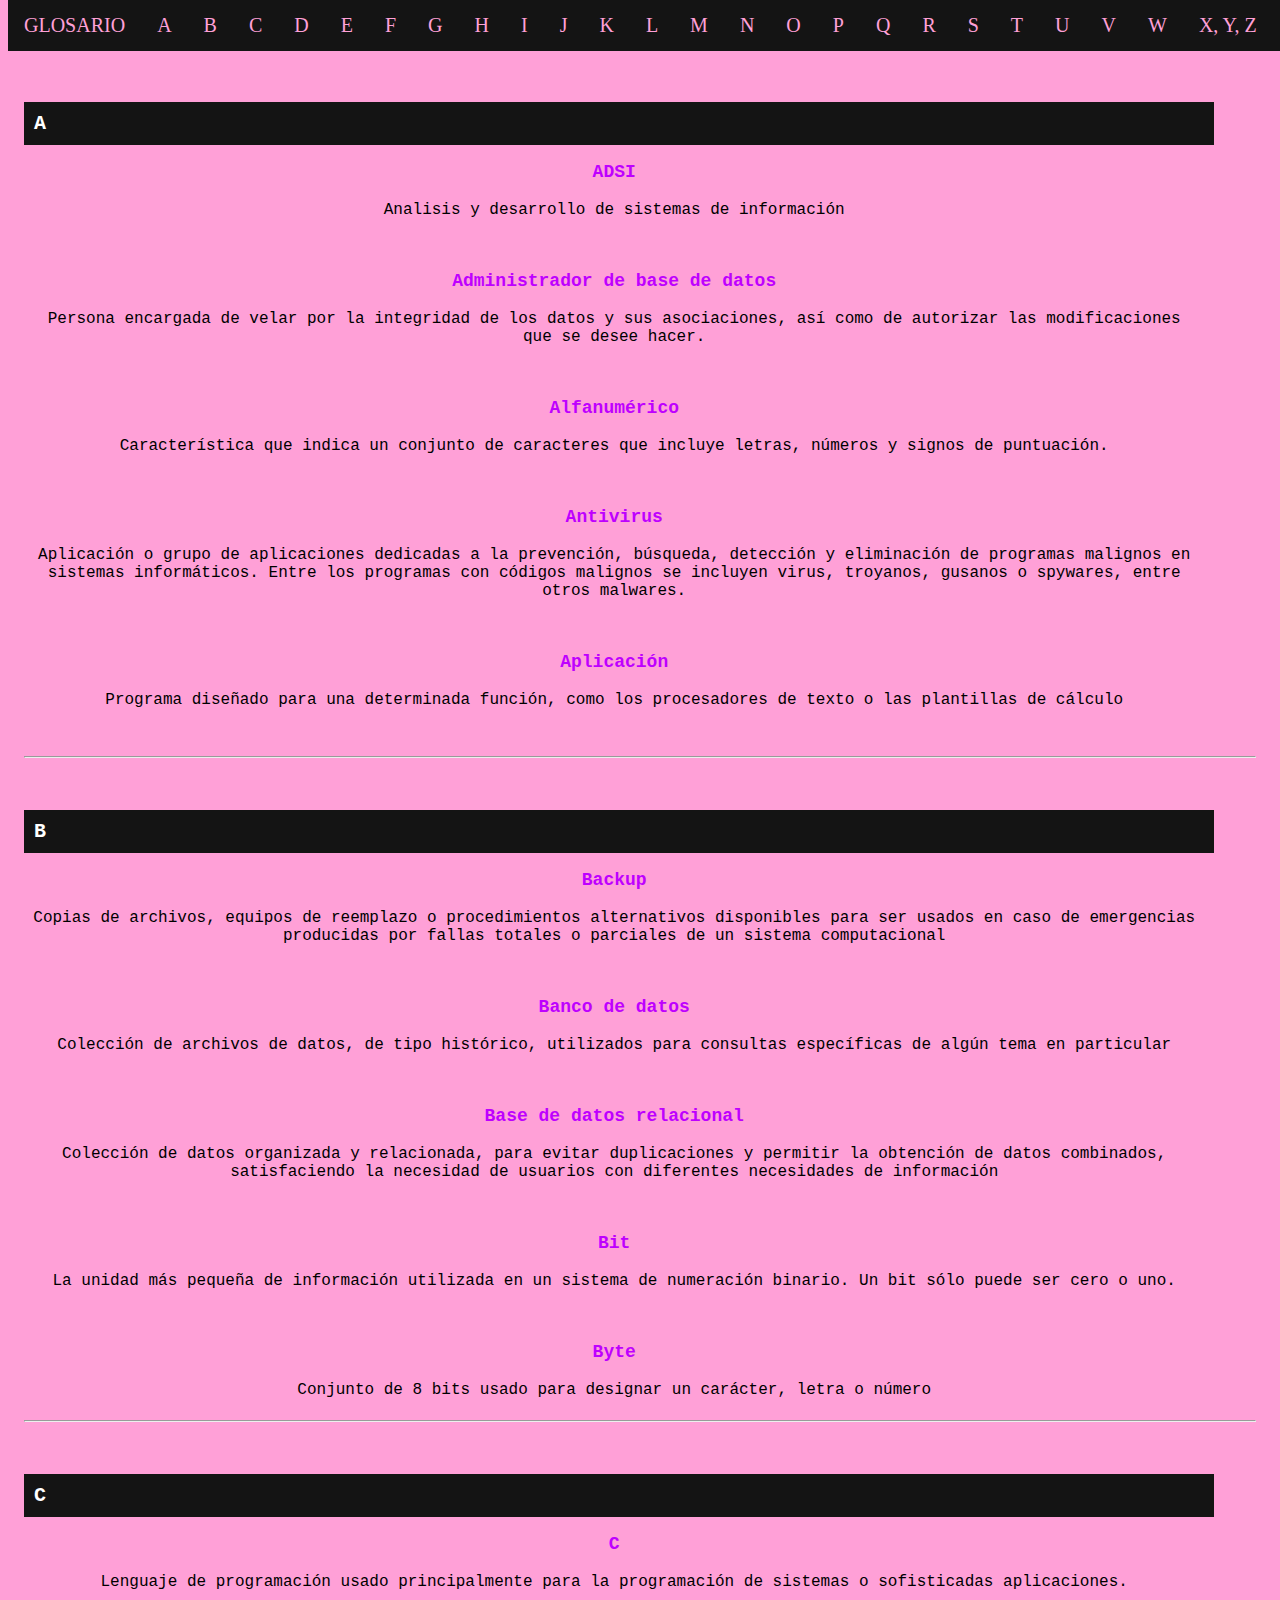
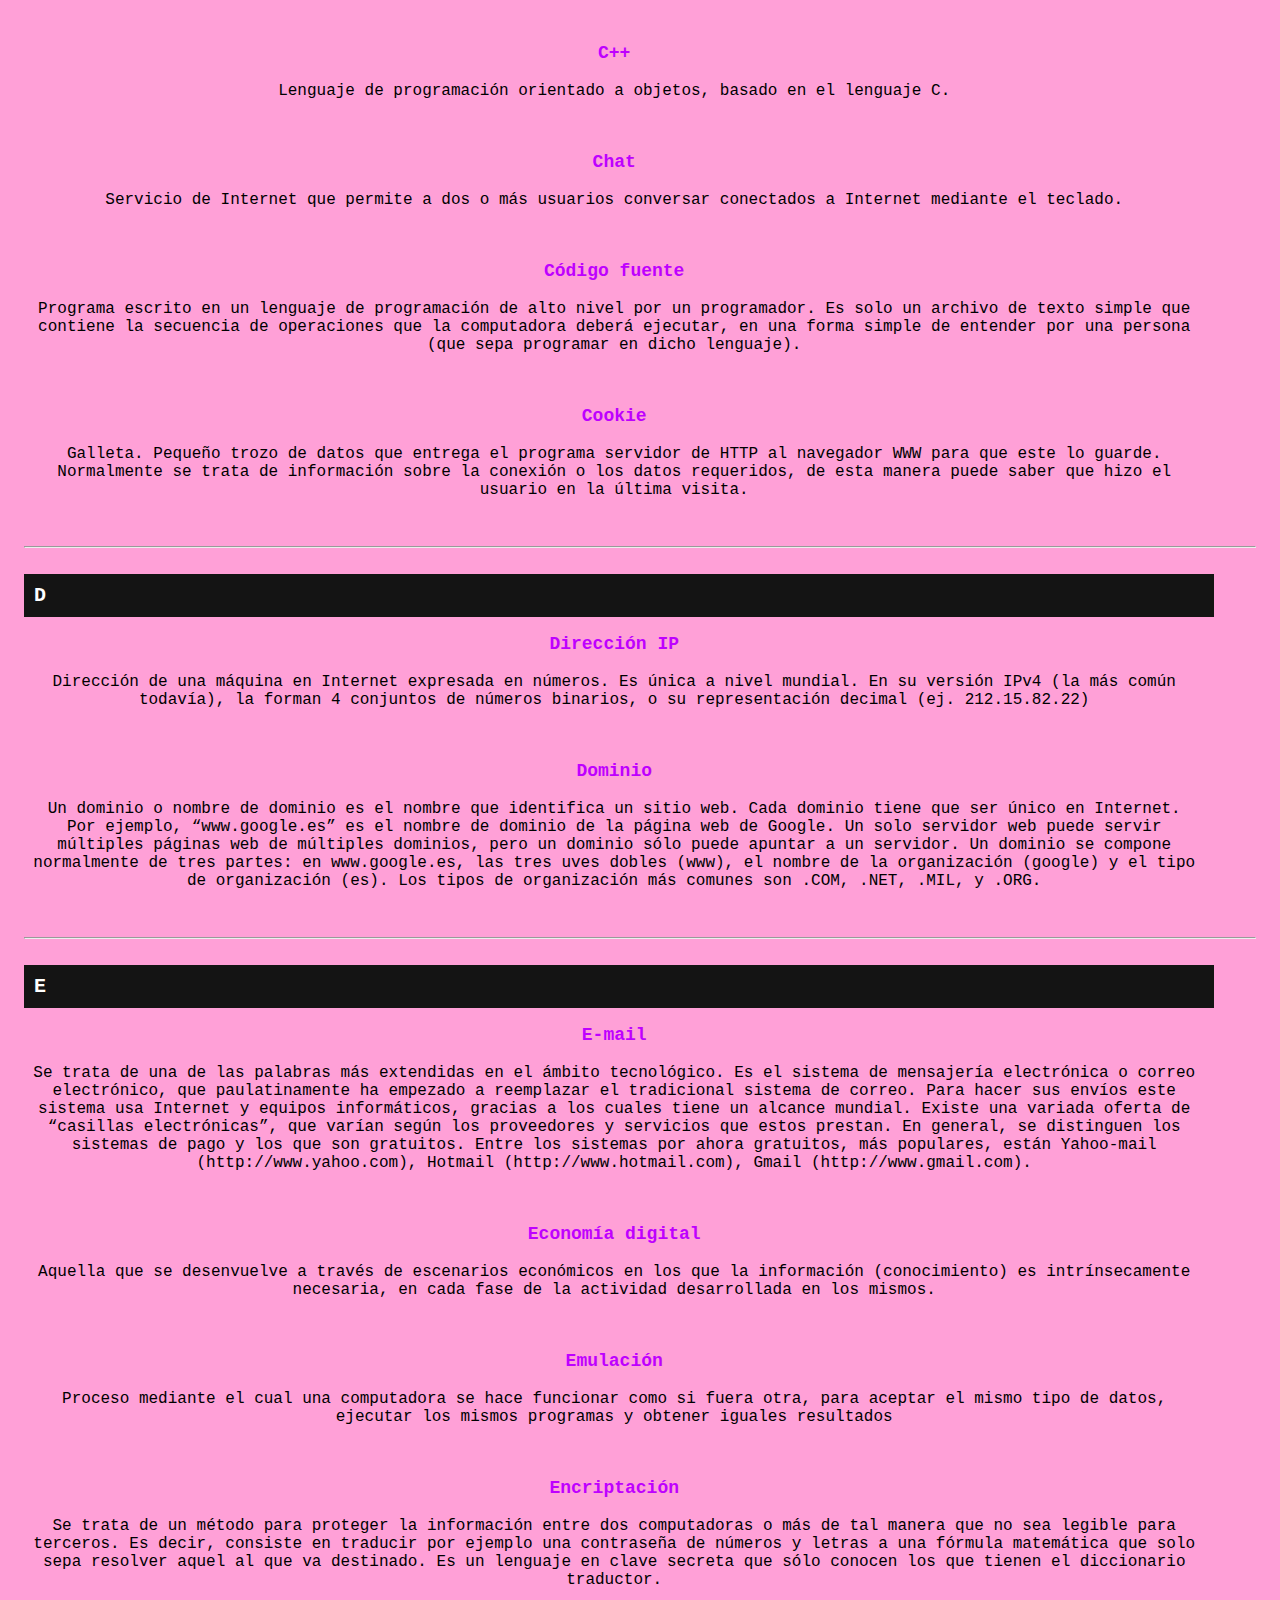
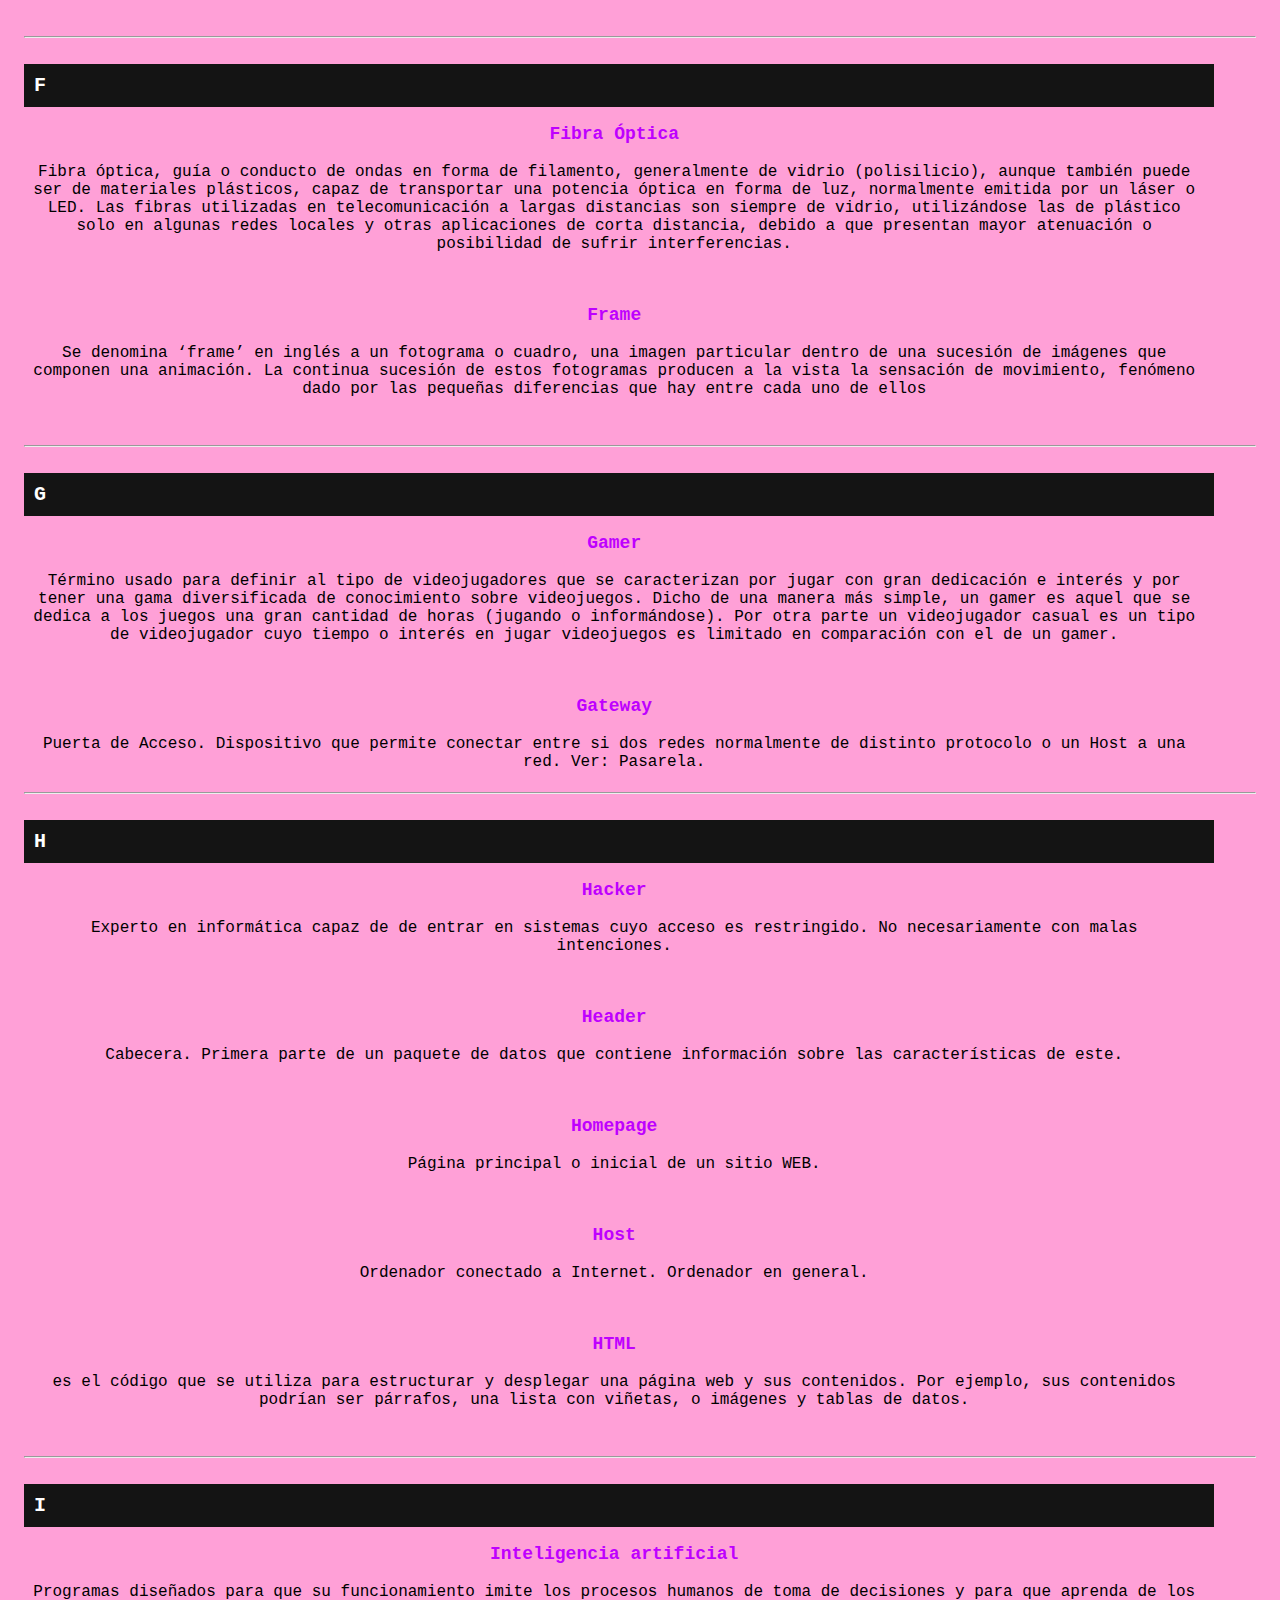
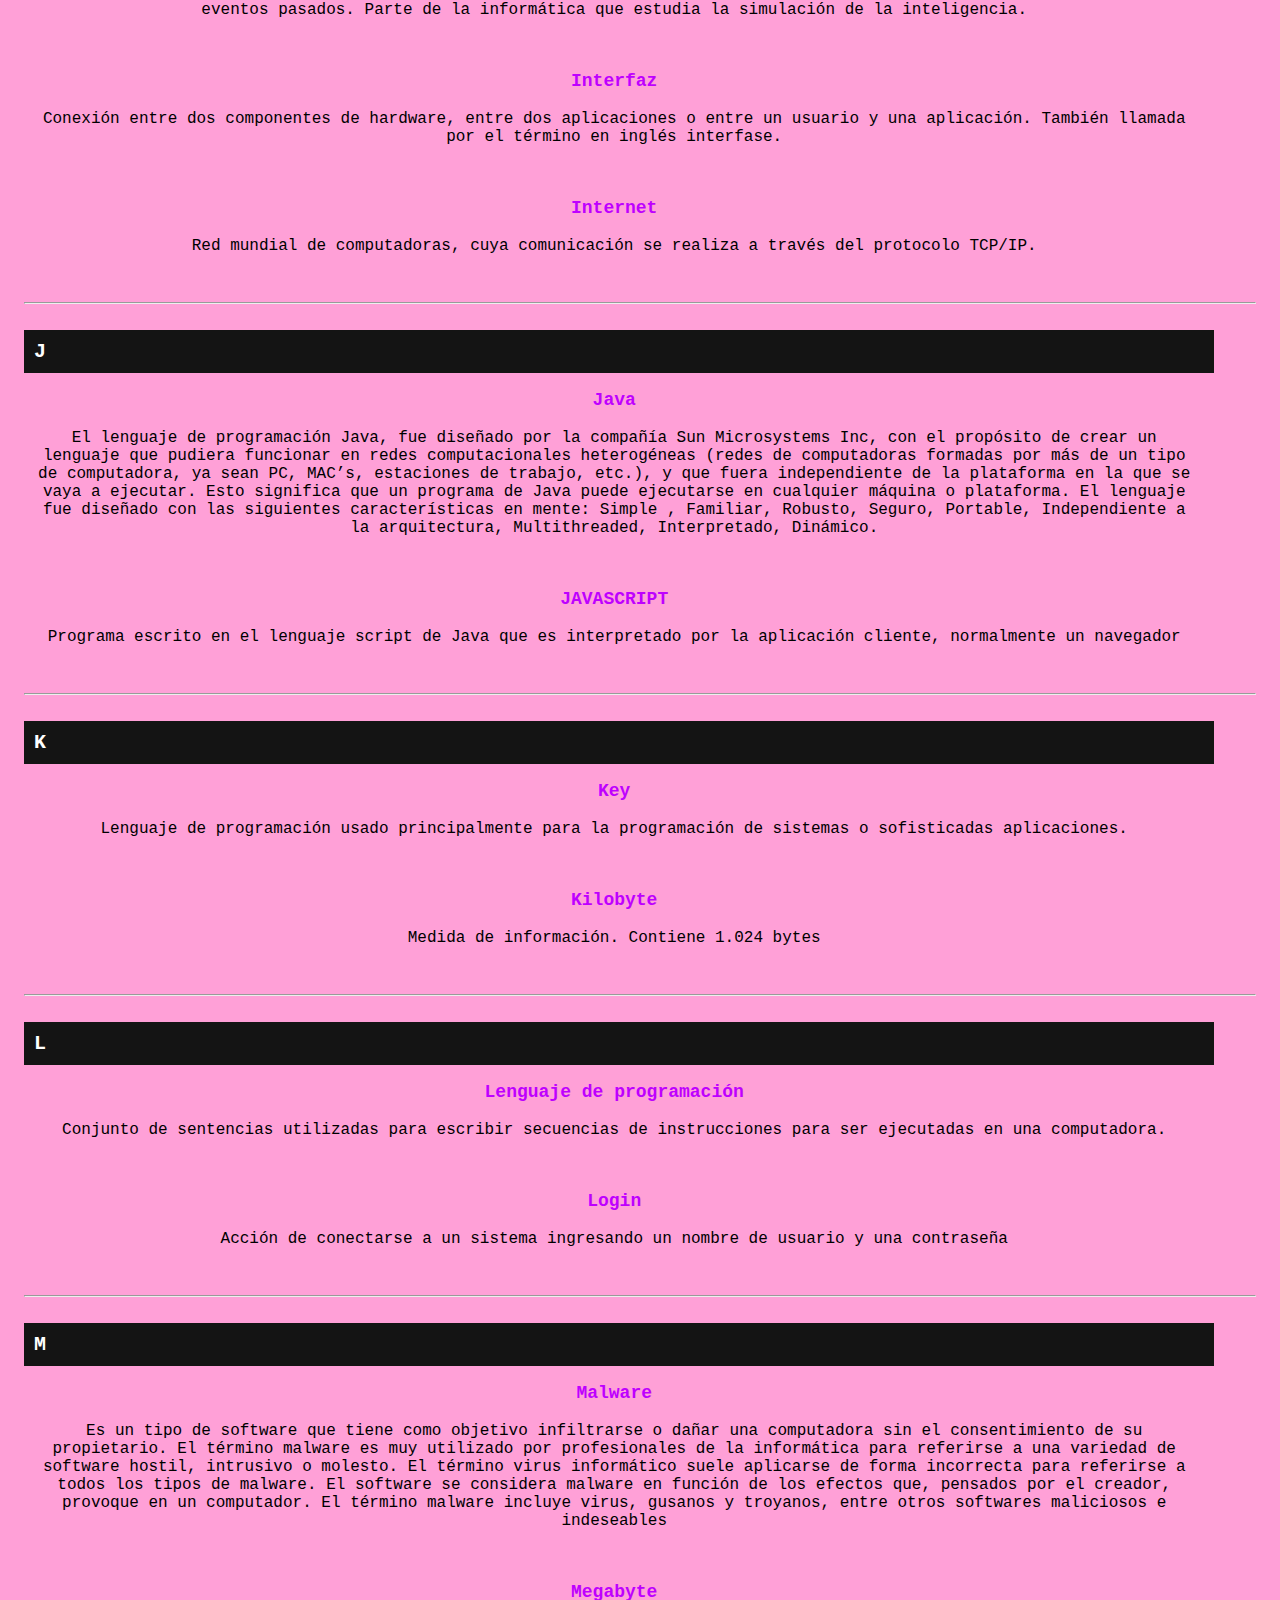
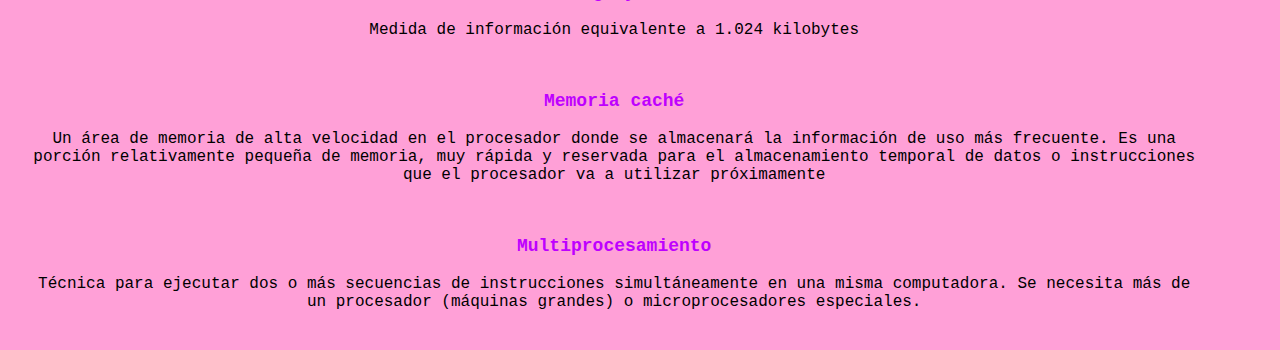
<file: index.html>
<!DOCTYPE html>
<html lang="es">
<head>
    <meta charset="UTF-8">
    <meta http-equiv="X-UA-Compatible" content="IE=edge">
    <meta name="viewport" content="width=device-width, initial-scale=1.0">
    <title>Glosario</title>
    <link rel="stylesheet" href="css/style.css">
</head>

<body>
    <div class="letras">

        <a href="index.html">GLOSARIO</a>
        <a href="#A">A</a>
        <a href="#B">B</a>
        <a href="#C">C</a>
        <a href="#D">D</a>
        <a href="#E">E</a>
        <a href="#F">F</a>
        <a href="#G">G</a>
        <a href="#H">H</a>
        <a href="#I">I</a>
        <a href="#J">J</a>
        <a href="#K">K</a>
        <a href="#L">L</a>
        <a href="#M">M</a>

        <a href="pag2.html#N">N</a>
        <a href="pag2.html#O">O</a>
        <a href="pag2.html#P">P</a>
        <a href="pag2.html#Q">Q</a>
        <a href="pag2.html#R">R</a>
        <a href="pag2.html#S">S</a>
        <a href="pag2.html#T">T</a>
        <a href="pag2.html#U">U</a>
        <a href="pag2.html#V">V</a>
        <a href="pag2.html#W">W</a>
        <a href="pag2.html#X,Y,Z">X, Y, Z</a>

        </div>

    <div class="glosario">

        <article id="A">
            <h3>A</h3>
            <h2>ADSI</h2>
            <p>Analisis y desarrollo de sistemas de información</p>
            <br />

            <h2> Administrador de base de datos</h2>
            <p>
                Persona encargada de velar por la integridad de los datos y sus asociaciones, así como de
                autorizar las modificaciones que se desee hacer.
            </p>
            <br />
            <h2>Alfanumérico</h2>
            <p>
                Característica que indica un conjunto de caracteres que incluye letras, números y signos de
                puntuación.
            </p>
            <br />
            <h2>Antivirus</h2>
            <p>
                Aplicación o grupo de aplicaciones dedicadas a la prevención, búsqueda, detección y eliminación
                de programas malignos en sistemas informáticos. Entre los programas con códigos malignos
                se incluyen virus, troyanos, gusanos o spywares, entre otros malwares.
            </p>
            <br />
            <h2>Aplicación</h2>
            <p>
                Programa diseñado para una determinada función, como los procesadores de texto o las
                plantillas de cálculo
            </p>
            <br />

        </article>
        <hr />
        <br>

        <article id="B">
            <h3>B</h3>
            <h2>Backup</h2>
            <p>
                Copias de archivos, equipos de reemplazo o procedimientos alternativos disponibles para ser
                usados en caso de emergencias producidas por fallas totales o parciales de un sistema
                computacional
            </p>
            <br />

            <h2>Banco de datos</h2>
            <p>
                Colección de archivos de datos, de tipo histórico, utilizados para consultas específicas de algún
                tema en particular
            </p>
            <br />

            <h2>Base de datos relacional</h2>
            <p>
                Colección de datos organizada y relacionada, para evitar duplicaciones y permitir la obtención
                de datos combinados, satisfaciendo la necesidad de usuarios con diferentes necesidades de
                información
            </p>
            <br />

            <h2>Bit</h2>
            <p>
                La unidad más pequeña de información utilizada en un sistema de numeración binario. Un bit
                sólo puede ser cero o uno.
            </p>
            <br />

            <h2>Byte</h2>
            <p>
                Conjunto de 8 bits usado para designar un carácter, letra o número
            </p>
            <hr />
            <br>
        </article>

        <article id="C">
            <h3>C</h3>
            <h2>C</h2>
            <p>
                Lenguaje de programación usado principalmente para la programación de sistemas o sofisticadas
                aplicaciones.
            </p>
            <br />

            <h2>C++</h2>
            <p>
                Lenguaje de programación orientado a objetos, basado en el lenguaje C.
            </p>
            <br />

            <h2>Chat</h2>
            <p>
                Servicio de Internet que permite a dos o más usuarios conversar conectados a Internet mediante
                el teclado.
            </p>
            <br />

            <h2>Código fuente</h2>
            <p>
                Programa escrito en un lenguaje de programación de alto nivel por un programador. Es solo
                un archivo de texto simple que contiene la secuencia de operaciones que la computadora
                deberá ejecutar, en una forma simple de entender por una persona (que sepa programar en
                dicho lenguaje).
            </p>
            <br />

            <h2>Cookie</h2>
            <p>
                Galleta. Pequeño trozo de datos que entrega el programa servidor de HTTP al navegador WWW
                para que este lo guarde. Normalmente se trata de información sobre la conexión o los datos
                requeridos, de esta manera puede saber que hizo el usuario en la última visita.
            </p>
            <br />
        </article>
        <hr />
        <article id="D">
            <h3>D</h3>
            <h2>Dirección IP</h2>
            <p>
                Dirección de una máquina en Internet expresada en números. Es única a nivel mundial. En su
                versión IPv4 (la más común todavía), la forman 4 conjuntos de números binarios, o su
                representación decimal (ej. 212.15.82.22)
            </p>
            <br />

            <h2>Dominio</h2>
            <p>
                Un dominio o nombre de dominio es el nombre que identifica un sitio web. Cada dominio
                tiene que ser único en Internet. Por ejemplo, “www.google.es” es el nombre de dominio de la
                página web de Google. Un solo servidor web puede servir múltiples páginas web de múltiples
                dominios, pero un dominio sólo puede apuntar a un servidor. Un dominio se compone
                normalmente de tres partes: en www.google.es, las tres uves dobles (www), el nombre de la
                organización (google) y el tipo de organización (es). Los tipos de organización más comunes
                son .COM, .NET, .MIL, y .ORG.
            </p>
            <br />

        </article>
        <hr />

        <article id="E">
            <h3>E</h3>
            <h2>E-mail</h2>
            <p>
                Se trata de una de las palabras más extendidas en el ámbito tecnológico. Es el sistema de
                mensajería electrónica o correo electrónico, que paulatinamente ha empezado a reemplazar
                el tradicional sistema de correo. Para hacer sus envíos este sistema usa Internet y equipos
                informáticos, gracias a los cuales tiene un alcance mundial. Existe una variada oferta de “casillas
                electrónicas”, que varían según los proveedores y servicios que estos prestan. En general, se
                distinguen los sistemas de pago y los que son gratuitos. Entre los sistemas por ahora gratuitos,
                más populares, están Yahoo-mail (http://www.yahoo.com), Hotmail (http://www.hotmail.com), Gmail (http://www.gmail.com).
            </p>
            <br />

            <h2>Economía digital</h2>
            <p>
                Aquella que se desenvuelve a través de escenarios económicos en los que la información
                (conocimiento) es intrínsecamente necesaria, en cada fase de la actividad desarrollada en los
                mismos.
            </p>
            <br />

            <h2>Emulación</h2>
            <p>
                Proceso mediante el cual una computadora se hace funcionar como si fuera otra, para aceptar
                el mismo tipo de datos, ejecutar los mismos programas y obtener iguales resultados
            </p>
            <br />
            <h2>Encriptación</h2>
            <p>
                Se trata de un método para proteger la información entre dos computadoras o más de tal
                manera que no sea legible para terceros. Es decir, consiste en traducir por ejemplo una contraseña
                de números y letras a una fórmula matemática que solo sepa resolver aquel al que va destinado.
                Es un lenguaje en clave secreta que sólo conocen los que tienen el diccionario traductor.
            </p>
            <br />
        </article>
        <hr />

        <article id="F">
            <h3>F</h3>
            <h2>Fibra Óptica</h2>
            <p>
                Fibra óptica, guía o conducto de ondas en forma de filamento, generalmente de vidrio (polisilicio),
                aunque también puede ser de materiales plásticos, capaz de transportar una potencia óptica
                en forma de luz, normalmente emitida por un láser o LED. Las fibras utilizadas en
                telecomunicación a largas distancias son siempre de vidrio, utilizándose las de plástico solo
                en algunas redes locales y otras aplicaciones de corta distancia, debido a que presentan mayor
                atenuación o posibilidad de sufrir interferencias.
            </p>
            <br />

            <h2>Frame</h2>
            <p>
                Se denomina ‘frame’ en inglés a un fotograma o cuadro, una imagen particular dentro de una
                sucesión de imágenes que componen una animación. La continua sucesión de estos fotogramas
                producen a la vista la sensación de movimiento, fenómeno dado por las pequeñas diferencias
                que hay entre cada uno de ellos
            </p>
            <br />

        </article>
        <hr />

        <article id="G">
            <h3>G</h3>
            <h2>Gamer</h2>
            <p>
                Término usado para definir al tipo de videojugadores que se caracterizan por jugar con gran
                dedicación e interés y por tener una gama diversificada de conocimiento sobre videojuegos.
                Dicho de una manera más simple, un gamer es aquel que se dedica a los juegos una gran
                cantidad de horas (jugando o informándose). Por otra parte un videojugador casual es un tipo
                de videojugador cuyo tiempo o interés en jugar videojuegos es limitado en comparación con
                el de un gamer.
            </p>
            <br />

            <h2>Gateway</h2>
            <p>
                Puerta de Acceso. Dispositivo que permite conectar entre si dos redes normalmente de distinto
                protocolo o un Host a una red. Ver: Pasarela.
            </p>
        </article>
        <hr />

        <article id="H">
            <h3>H</h3>
            <h2>Hacker</h2>
            <p>
                Experto en informática capaz de de entrar en sistemas cuyo acceso es restringido. No
                necesariamente con malas intenciones.
            </p>
            <br />

            <h2>Header</h2>
            <p>
                Cabecera. Primera parte de un paquete de datos que contiene información sobre las
                características de este.
            </p>
            <br />

            <h2>Homepage</h2>
            <p>
                Página principal o inicial de un sitio WEB.
            </p>
            <br />

            <h2>Host</h2>
            <p>
                Ordenador conectado a Internet. Ordenador en general.
            </p>
            <br />

            <h2>HTML</h2>
            <p>
                es el código que se utiliza para estructurar y desplegar una página web y sus contenidos.
                Por ejemplo, sus contenidos podrían ser párrafos, una lista con viñetas, o imágenes y
                tablas de datos.
            </p>
            <br />

        </article>
        <hr />

        <article id="I">
            <h3>I</h3>
            <h2>Inteligencia artificial</h2>
            <p>
                Programas diseñados para que su funcionamiento imite los procesos humanos de toma de
                decisiones y para que aprenda de los eventos pasados. Parte de la informática que estudia la
                simulación de la inteligencia.
            </p>
            <br />

            <h2>Interfaz</h2>
            <p>
                Conexión entre dos componentes de hardware, entre dos aplicaciones o entre un usuario y
                una aplicación. También llamada por el término en inglés interfase.
            </p>
            <br />

            <h2>Internet</h2>
            <p>
                Red mundial de computadoras, cuya comunicación se realiza a través del protocolo TCP/IP.
            </p>
            <br />

        </article>

        <hr />

        <article id="J">
            <h3>J</h3>
            <h2>Java</h2>
            <p>
                El lenguaje de programación Java, fue diseñado por la compañía Sun Microsystems Inc, con
                el propósito de crear un lenguaje que pudiera funcionar en redes computacionales heterogéneas
                (redes de computadoras formadas por más de un tipo de computadora, ya sean PC, MAC’s,
                estaciones de trabajo, etc.), y que fuera independiente de la plataforma en la que se vaya a
                ejecutar. Esto significa que un programa de Java puede ejecutarse en cualquier máquina o
                plataforma. El lenguaje fue diseñado con las siguientes características en mente: Simple ,
                Familiar, Robusto, Seguro, Portable, Independiente a la arquitectura, Multithreaded, Interpretado,
                Dinámico.
            </p>
            <br />
            <h2>JAVASCRIPT</h2>
            <p>
                Programa escrito en el lenguaje script de Java que es interpretado por la aplicación cliente,
                normalmente un navegador
            </p>
            <br />

        </article>
        <hr />

        <article id="K">
            <h3>K</h3>
            <h2>Key</h2>
            <p>
                Lenguaje de programación usado principalmente para la programación de sistemas o sofisticadas
                aplicaciones.
            </p>
            <br />
            <h2>Kilobyte</h2>
            <p>
                Medida de información. Contiene 1.024 bytes
            </p>
            <br />
        </article>

        <hr />
        <article id="L">
            <h3>L</h3>
            <h2>Lenguaje de programación</h2>
            <p>
                Conjunto de sentencias utilizadas para escribir secuencias de instrucciones para ser ejecutadas
                en una computadora.
            </p>
            <br />
            <h2>Login</h2>
            <p>
                Acción de conectarse a un sistema ingresando un nombre de usuario y una contraseña
            </p>
            <br />

        </article>
        <hr />

        <article id="M">
            <h3>M</h3>
            <h2>Malware</h2>
            <p>
                Es un tipo de software que tiene como objetivo infiltrarse o dañar una computadora sin el
                consentimiento de su propietario. El término malware es muy utilizado por profesionales de
                la informática para referirse a una variedad de software hostil, intrusivo o molesto. El término
                virus informático suele aplicarse de forma incorrecta para referirse a todos los tipos de malware.
                El software se considera malware en función de los efectos que, pensados por el creador,
                provoque en un computador. El término malware incluye virus, gusanos y troyanos, entre otros
                softwares maliciosos e indeseables
            </p>
            <br />
            <h2>Megabyte</h2>
            <p>
                Medida de información equivalente a 1.024 kilobytes
            </p>
            <br />
            <h2>Memoria caché</h2>
            <p>
                Un área de memoria de alta velocidad en el procesador donde se almacenará la información
                de uso más frecuente. Es una porción relativamente pequeña de memoria, muy rápida y
                reservada para el almacenamiento temporal de datos o instrucciones que el procesador va a
                utilizar próximamente
            </p>
            <br />
            <h2>Multiprocesamiento</h2>
            <p>
                Técnica para ejecutar dos o más secuencias de instrucciones simultáneamente en una misma
                computadora. Se necesita más de un procesador (máquinas grandes) o microprocesadores
                especiales.
            </p>
            <br />
        </article>
    </div>
</body>
</html>
</file>
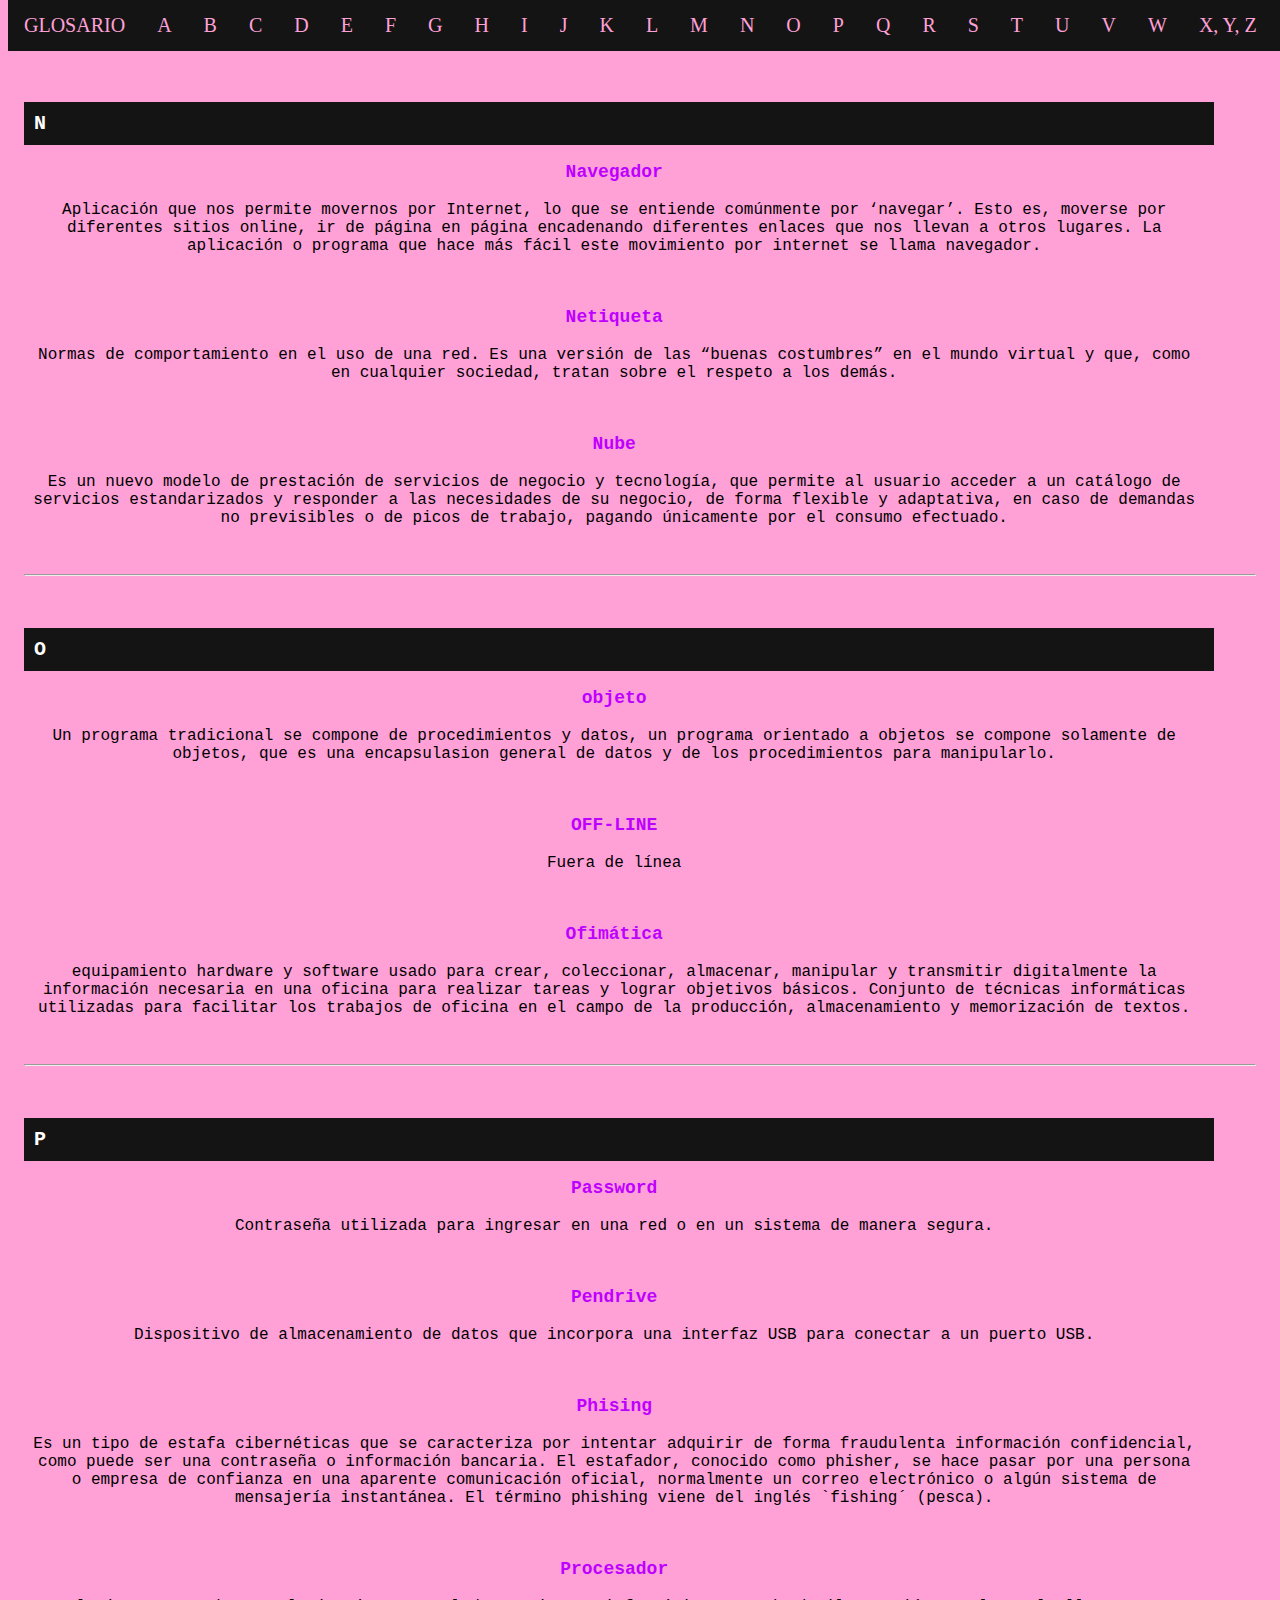
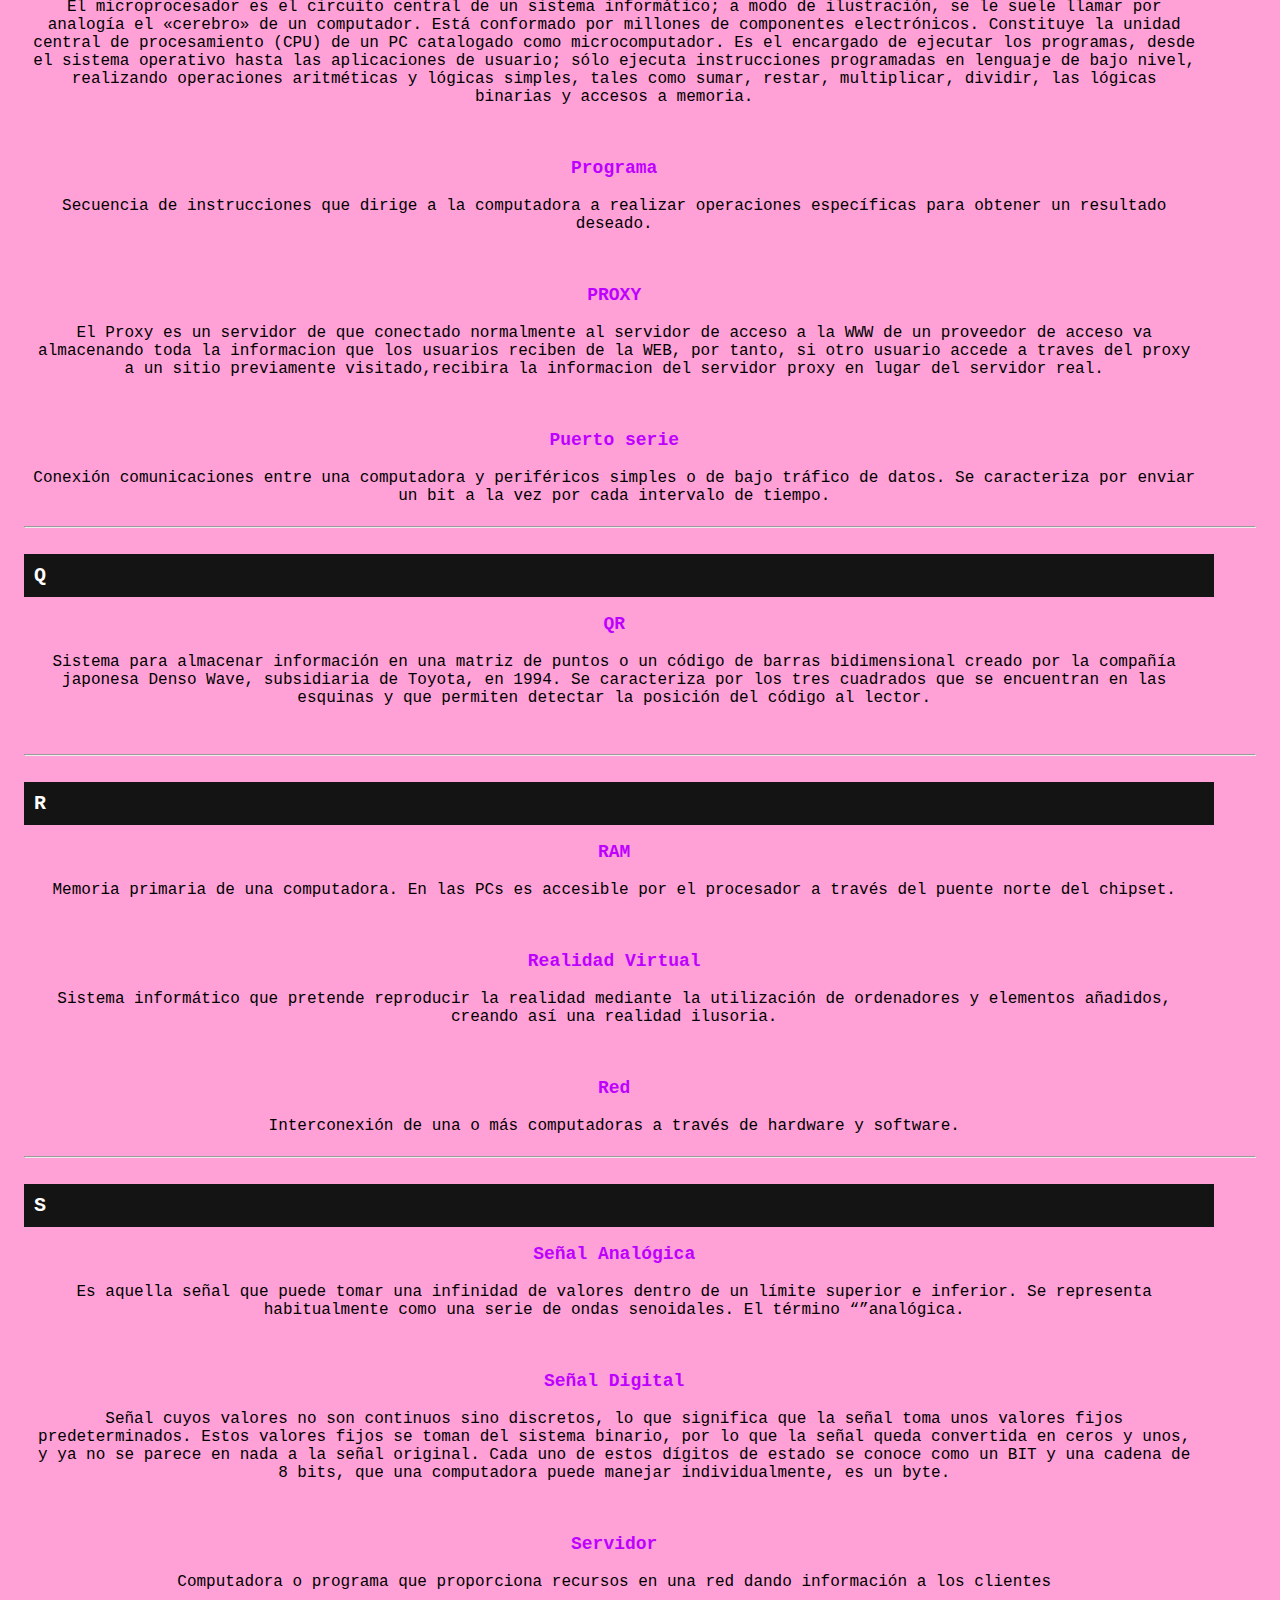
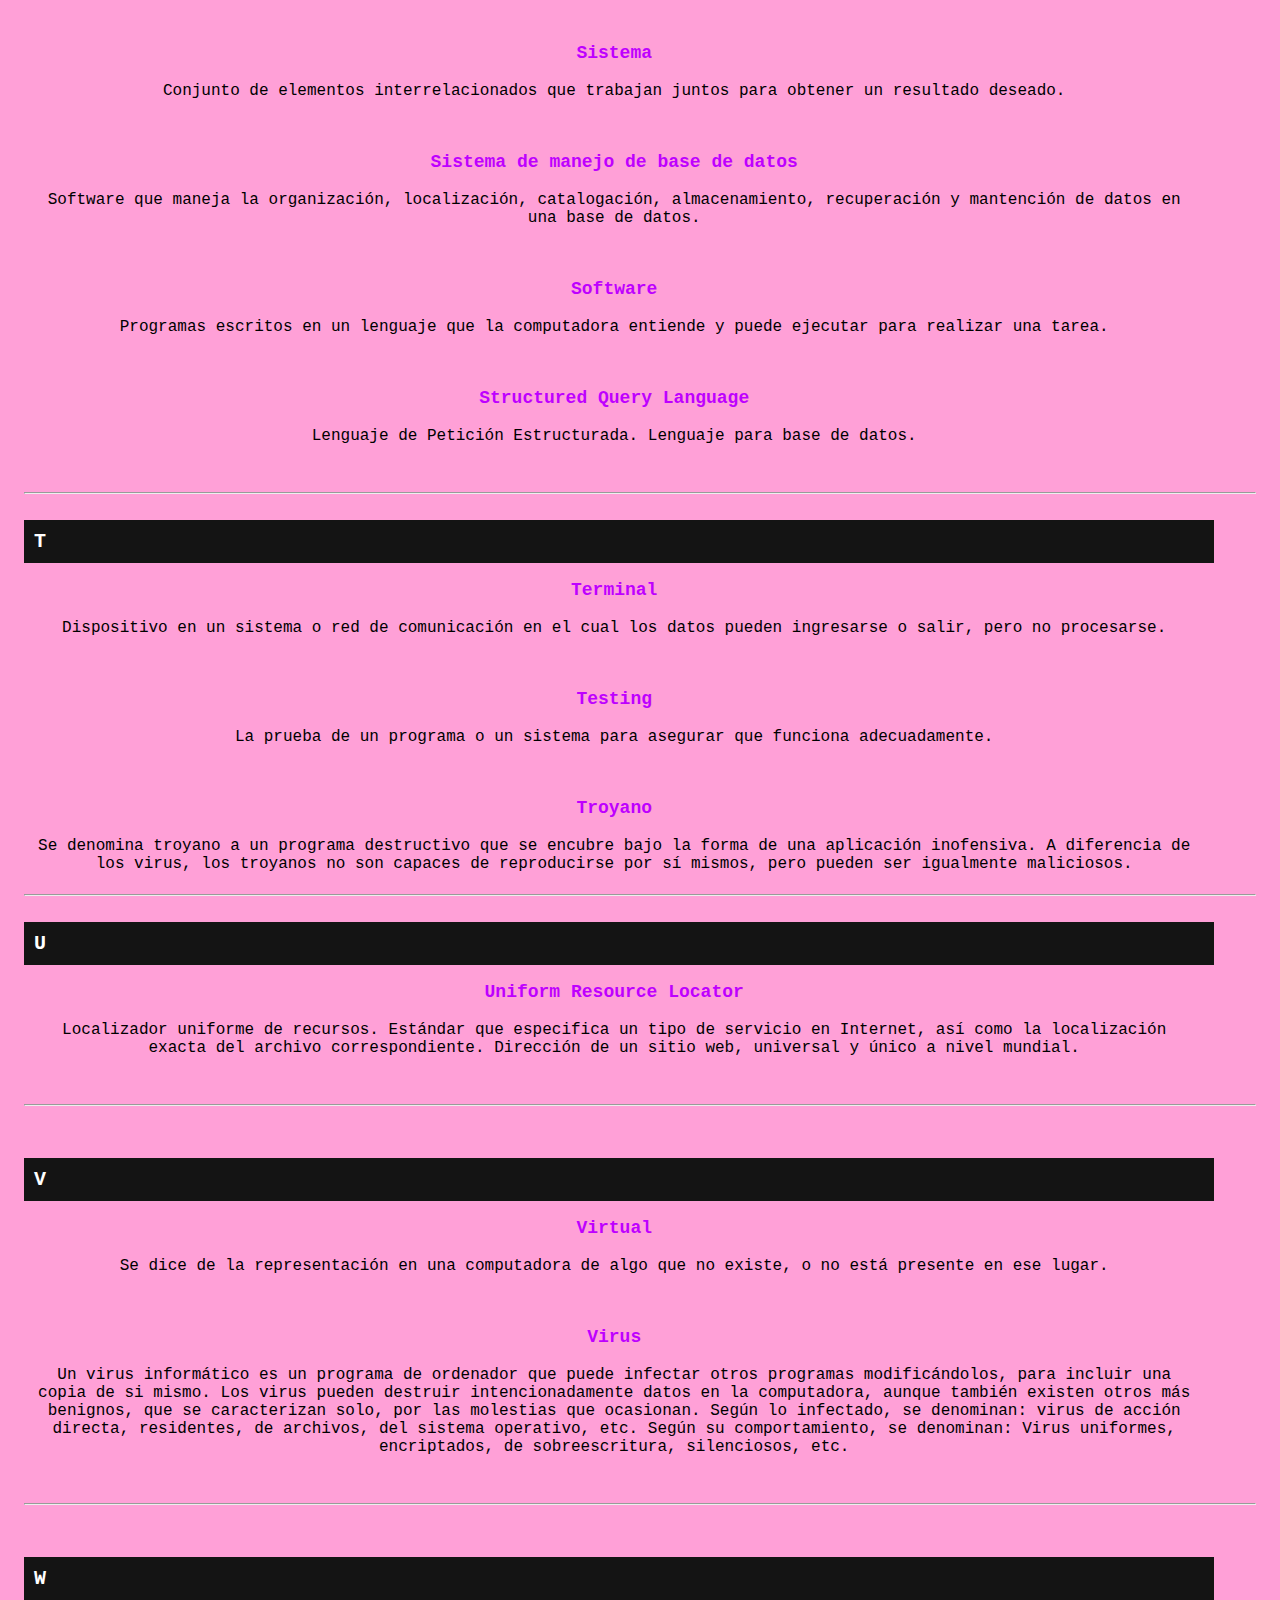
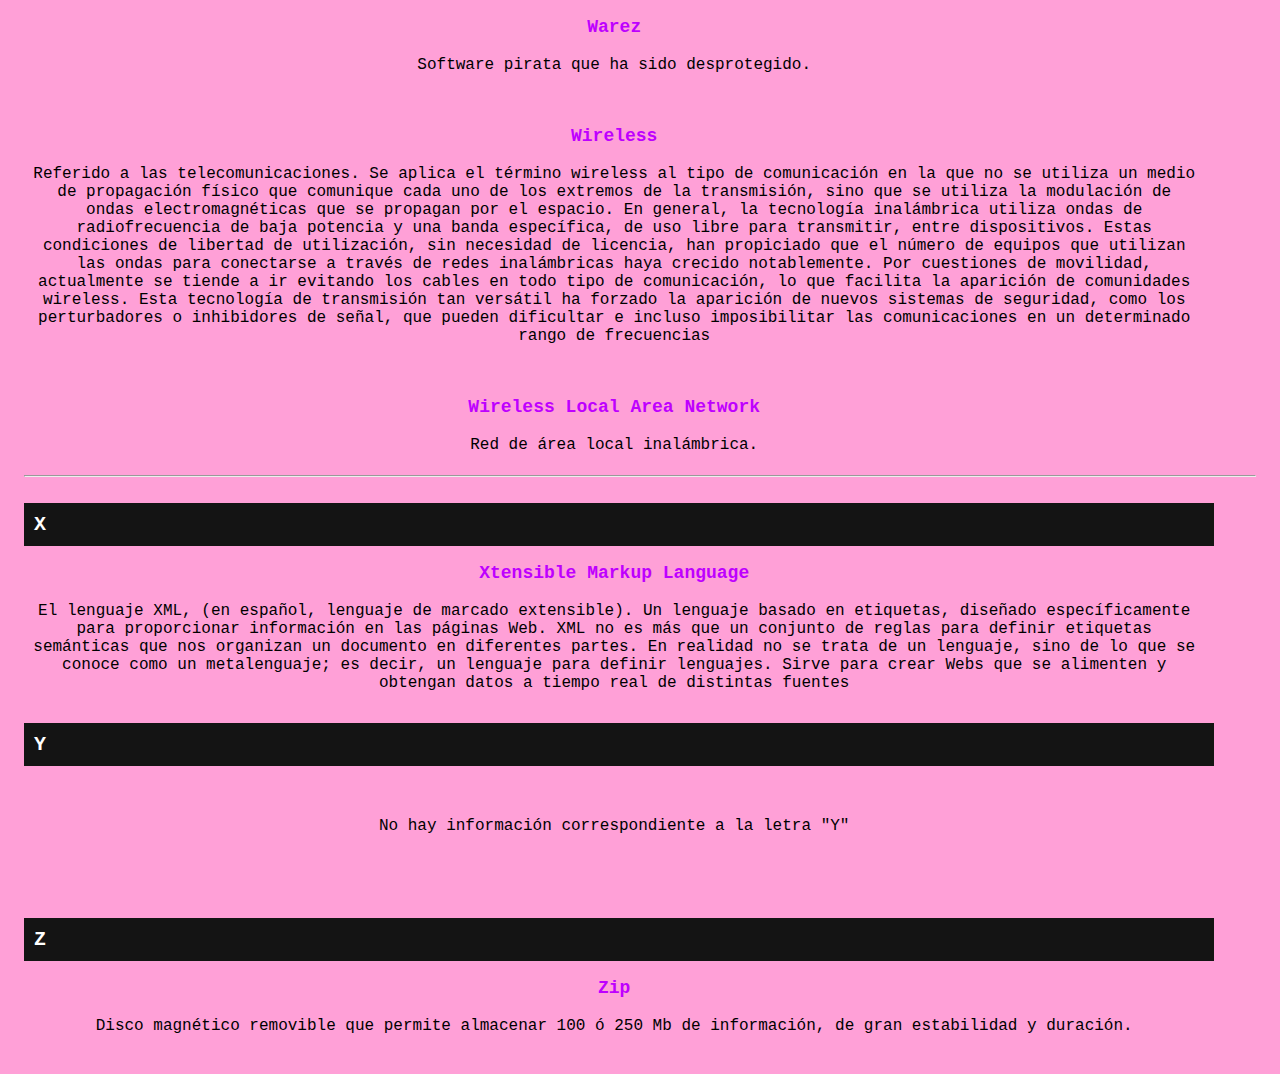
<file: pag2.html>
<!DOCTYPE html>
<html lang="es">
<head>
    <meta charset="UTF-8">
    <meta http-equiv="X-UA-Compatible" content="IE=edge">
    <meta name="viewport" content="width=device-width, initial-scale=1.0">
    <title>Glosario</title>
    <link rel="stylesheet" href="css/style.css">
</head>
<body>

    <div class="letras">

        <a href="index.html">GLOSARIO</a>
        <a href="index.html#A">A</a> 
        <a href="index.html#B">B</a> 
        <a href="index.html#C">C</a> 
        <a href="index.html#D">D</a> 
        <a href="index.html#E">E</a> 
        <a href="index.html#F">F</a> 
        <a href="index.html#G">G</a> 
        <a href="index.html#H">H</a> 
        <a href="index.html#I">I</a> 
        <a href="index.html#J">J</a> 
        <a href="index.html#K">K</a> 
        <a href="index.html#L">L</a> 
        <a href="index.html#M">M</a> 

        <a href="#N">N</a> 
        <a href="#O">O</a> 
        <a href="#P">P</a> 
        <a href="#Q">Q</a> 
        <a href="#R">R</a> 
        <a href="#S">S</a>
        <a href="#T">T</a> 
        <a href="#U">U</a> 
        <a href="#V">V</a> 
        <a href="#W">W</a> 
        <a href="#X,Y,Z">X, Y, Z</a> 


    </div>

    <div class="glosario">
        <article id="N">
            <h3>N</h3>
            <h2>Navegador</h2>
            <p>
                Aplicación que nos permite movernos por Internet, lo que se entiende comúnmente por
                ‘navegar’. Esto es, moverse por diferentes sitios online, ir de página en página encadenando
                diferentes enlaces que nos llevan a otros lugares. La aplicación o programa que hace más fácil
                este movimiento por internet se llama navegador.
            </p>
            <br />
            <h2>Netiqueta</h2>
            <p>
                Normas de comportamiento en el uso de una red. Es una versión de las “buenas costumbres”
                en el mundo virtual y que, como en cualquier sociedad, tratan sobre el respeto a los demás.
            </p>
            <br />
            <h2>Nube</h2>
            <p>
                Es un nuevo modelo de prestación de servicios de negocio y tecnología, que permite al usuario
                acceder a un catálogo de servicios estandarizados y responder a las necesidades de su negocio,
                de forma flexible y adaptativa, en caso de demandas no previsibles o de picos de trabajo,
                pagando únicamente por el consumo efectuado.
            </p>
            <br />
        </article>
        <hr />
        <br>

        <article id="O">
            <h3>O</h3>
            <h2>objeto</h2>
            <p>
                Un programa tradicional se compone de procedimientos y datos, un programa orientado a objetos se
                compone solamente de objetos, que es una encapsulasion general de datos y de los procedimientos
                para manipularlo.
            </p>
            <br />
            <h2>OFF-LINE</h2>
            <p>
                Fuera de línea
            </p>
            <br />
            <h2>Ofimática</h2>
            <p>
                equipamiento hardware y software usado para crear, coleccionar, almacenar, manipular y
                transmitir digitalmente la información necesaria en una oficina para realizar tareas y
                lograr objetivos básicos. Conjunto de técnicas informáticas utilizadas para facilitar
                los trabajos de oficina en el campo de la producción, almacenamiento y memorización de textos.
            </p>
            <br />
        </article>
        <hr />
        <br>

        <article id="P">
            <h3> P </h3>
            <h2>Password</h2>
            <p>
                Contraseña utilizada para ingresar en una red o en un sistema de manera segura.
            </p>
            <br />
            <h2>Pendrive</h2>
            <p>
                Dispositivo de almacenamiento de datos que incorpora una interfaz USB para conectar a un
                puerto USB.
            </p>
            <br />
            <h2>Phising</h2>
            <p>
                Es un tipo de estafa cibernéticas que se caracteriza por intentar adquirir de forma fraudulenta
                información confidencial, como puede ser una contraseña o información bancaria. El estafador,
                conocido como phisher, se hace pasar por una persona o empresa de confianza en una aparente
                comunicación oficial, normalmente un correo electrónico o algún sistema de mensajería
                instantánea. El término phishing viene del inglés `fishing´ (pesca).
            </p>
            <br />
            <h2>Procesador</h2>
            <p>
                El microprocesador es el circuito central de un sistema informático; a modo de ilustración, se
                le suele llamar por analogía el «cerebro» de un computador. Está conformado por millones de
                componentes electrónicos. Constituye la unidad central de procesamiento (CPU) de un PC
                catalogado como microcomputador.
                Es el encargado de ejecutar los programas, desde el sistema operativo hasta las aplicaciones
                de usuario; sólo ejecuta instrucciones programadas en lenguaje de bajo nivel, realizando
                operaciones aritméticas y lógicas simples, tales como sumar, restar, multiplicar, dividir, las
                lógicas binarias y accesos a memoria.
            </p>
            <br />
            <h2>Programa</h2>
            <p>
                Secuencia de instrucciones que dirige a la computadora a realizar operaciones específicas para
                obtener un resultado deseado.
            </p>
            <br />

            <h2>PROXY</h2>
            <p>
                El Proxy es un servidor de que conectado normalmente al servidor de acceso a la WWW de un
                proveedor de acceso va almacenando toda la informacion que los usuarios reciben de la WEB,
                por tanto, si otro usuario accede a traves del proxy a un sitio previamente visitado,recibira la
                informacion del servidor proxy en lugar del servidor real.
            </p>
            <br />
            <h2>Puerto serie</h2>
            <p>
                Conexión comunicaciones entre una computadora y periféricos simples o de bajo tráfico de
                datos. Se caracteriza por enviar un bit a la vez por cada intervalo de tiempo.
            </p>
        </article>
        <hr />

        <article id="Q">
            <h3>Q</h3>
            <h2>QR </h2>
            <p>
                Sistema para almacenar información en una matriz de puntos o un código de barras
                bidimensional creado por la compañía japonesa Denso Wave, subsidiaria de Toyota, en 1994.
                Se caracteriza por los tres cuadrados que se encuentran en las esquinas y que permiten detectar
                la posición del código al lector.
            </p>
            <br />
        </article>
        <hr />

        <article id="R">
            <h3>R</h3>
            <h2>RAM</h2>
            <p>
                Memoria primaria de una computadora. En las PCs es accesible por el procesador a través del
                puente norte del chipset.
            </p>
            <br />
            <h2>Realidad Virtual</h2>
            <p>
                Sistema informático que pretende reproducir la realidad mediante la utilización de ordenadores
                y elementos añadidos, creando así una realidad ilusoria.
            </p>
            <br />
            <h2>Red</h2>
            <p>
                Interconexión de una o más computadoras a través de hardware y software.
            </p>
        </article>
        <hr />

        <article id="S">
            <h3>S</h3>
            <h2>Señal Analógica</h2>
            <p>
                Es aquella señal que puede tomar una infinidad de valores dentro de un límite superior e
                inferior. Se representa habitualmente como una serie de ondas senoidales. El término
                “”analógica.
            </p>
            <br />
            <h2>Señal Digital</h2>
            <p>
                Señal cuyos valores no son continuos sino discretos, lo que significa que la señal toma unos
                valores fijos predeterminados. Estos valores fijos se toman del sistema binario, por lo que la
                señal queda convertida en ceros y unos, y ya no se parece en nada a la señal original. Cada uno
                de estos dígitos de estado se conoce como un BIT y una cadena de 8 bits, que una computadora
                puede manejar individualmente, es un byte.
            </p>
            <br />
            <h2>Servidor</h2>
            <p>
                Computadora o programa que proporciona recursos en una red dando información a los
                clientes
            </p>
            <br />
            <h2>Sistema</h2>
            <p>
                Conjunto de elementos interrelacionados que trabajan juntos para obtener un resultado
                deseado.
            </p>
            <br />
            <h2>Sistema de manejo de base de datos</h2>
            <p>
                Software que maneja la organización, localización, catalogación, almacenamiento, recuperación
                y mantención de datos en una base de datos.
            </p>
            <br />
            <h2>Software</h2>
            <p>
                Programas escritos en un lenguaje que la computadora entiende y puede ejecutar para realizar
                una tarea.
            </p>
            <br />
            <h2>Structured Query Language</h2>
            <p>
                Lenguaje de Petición Estructurada. Lenguaje para base de datos.
            </p>
            <br />
        </article>
        <hr />

        <article id="T">
            <h3>T</h3>
            <h2>Terminal</h2>
            <p>
                Dispositivo en un sistema o red de comunicación en el cual los datos pueden ingresarse o salir,
                pero no procesarse.
            </p>
            <br />
            <h2>Testing</h2>
            <p>
                La prueba de un programa o un sistema para asegurar que funciona adecuadamente.
            </p>
            <br />
            <h2>Troyano</h2>
            <p>
                Se denomina troyano a un programa destructivo que se encubre bajo la forma de una aplicación
                inofensiva. A diferencia de los virus, los troyanos no son capaces de reproducirse por sí mismos,
                pero pueden ser igualmente maliciosos.
            </p>
        </article>
        <hr />

        <article id="U">
            <h3>U</h3>
            <h2>Uniform Resource Locator</h2>
            <p>
                Localizador uniforme de recursos. Estándar que especifica un tipo de servicio en Internet, así
                como la localización exacta del archivo correspondiente. Dirección de un sitio web, universal
                y único a nivel mundial.
            </p>
            <br />

        </article>
        <hr />
        <br>

        <article id="V">
            <h3>V</h3>
            <h2>Virtual</h2>
            <p>
                Se dice de la representación en una computadora de algo que no existe, o no está presente
                en ese lugar.
            </p>
            <br />
            <h2>Virus</h2>
            <p>
                Un virus informático es un programa de ordenador que puede infectar otros programas
                modificándolos, para incluir una copia de si mismo. Los virus pueden destruir intencionadamente
                datos en la computadora, aunque también existen otros más benignos, que se caracterizan
                solo, por las molestias que ocasionan. Según lo infectado, se denominan: virus de acción directa,
                residentes, de archivos, del sistema operativo, etc. Según su comportamiento, se denominan:
                Virus uniformes, encriptados, de sobreescritura, silenciosos, etc.
            </p>
            <br />
        </article>
        <hr />
        <br>

        <article id="W">
            <h3>W</h3>
            <h2>Warez</h2>
            <p>
                Software pirata que ha sido desprotegido.
            </p>
            <br />

            <h2>Wireless</h2>
            <p>
                Referido a las telecomunicaciones. Se aplica el término wireless al tipo de comunicación en la
                que no se utiliza un medio de propagación físico que comunique cada uno de los extremos
                de la transmisión, sino que se utiliza la modulación de ondas electromagnéticas que se propagan
                por el espacio. En general, la tecnología inalámbrica utiliza ondas de radiofrecuencia de baja
                potencia y una banda específica, de uso libre para transmitir, entre dispositivos. Estas condiciones
                de libertad de utilización, sin necesidad de licencia, han propiciado que el número de equipos
                que utilizan las ondas para conectarse a través de redes inalámbricas haya crecido notablemente.
                Por cuestiones de movilidad, actualmente se tiende a ir evitando los cables en todo tipo de
                comunicación, lo que facilita la aparición de comunidades wireless. Esta tecnología de transmisión
                tan versátil ha forzado la aparición de nuevos sistemas de seguridad, como los perturbadores
                o inhibidores de señal, que pueden dificultar e incluso imposibilitar las comunicaciones en un
                determinado rango de frecuencias
            </p>
            <br />
            <h2>Wireless Local Area Network</h2>
            <p>
                Red de área local inalámbrica.
            </p>

        </article>
        <hr />

        <article id="X,Y,Z">
            <h3>X</h3>
            <h2>Xtensible Markup Language</h2>
            <p>
                El lenguaje XML, (en español, lenguaje de marcado extensible). Un lenguaje basado en etiquetas,
                diseñado específicamente para proporcionar información en las páginas Web. XML no es más
                que un conjunto de reglas para definir etiquetas semánticas que nos organizan un documento
                en diferentes partes. En realidad no se trata de un lenguaje, sino de lo que se conoce como un
                metalenguaje; es decir, un lenguaje para definir lenguajes. Sirve para crear Webs que se
                alimenten y obtengan datos a tiempo real de distintas fuentes
        <br>

            <h3>Y</h3>
            <h2></h2>
            <p>
                No hay información correspondiente a la letra "Y"
            </p>
            <br />

        <br>

            <h3>Z</h3>
            <h2>Zip</h2>
            <p>
                Disco magnético removible que permite almacenar 100 ó 250 Mb de información, de gran
                estabilidad y duración.
            </p>
            <br />
        </article>
        </div>

</body>
</html>
</file>
<file: css/style.css>
body {
    background-color: rgb(255, 160, 215);
    margin-top: 20px;
}

.letras {
    overflow: hidden;
    background-color: rgb(20, 20, 20);
    position: fixed;
    top: 0;
    width: 100%;
}

    .letras a {
        float: left;
        display: block;
        color: rgb(255, 160, 215);
        text-align: center;
        padding: 14px 16px;
        text-decoration: none;
        font-size: 20px;

    }

        .letras a:hover {
            background: #ddd;
            co
                lor: black;
        }

.glosario {
    padding: 16px;
    margin-top: 60px;
    height: 1500px;
}

h1 {
    width: 95%;
    font-size: 60px;
    text-align: center;
    font-family: "Courier New", Courier, monospace;
    color: rgb(255, 255, 255);
    background-color: rgb(190 0 255);
    padding: 30px;
    line-height: 10px;
    margin-top: 5%;
}

h2 {
    width: 95%;
    font-size: 18px;
    text-align: center;
    font-family: "Courier New", Courier, monospace;
    color: rgb(190 0 255);
    padding: 5px;
    margin-top: 16px;
    line-height: 5px;
}

h3 {
    width: 95%;
    font-size: 20px;
    text-align: left;
    font-family: "Courier New", Courier, monospace;
    color: rgb(255, 255, 255);
    background-color: rgb(20, 20, 20);
    padding: 10px;
    margin-top: 26px;
}

p {
    width: 95%;
    font-size: 16px;
    text-align: center;
    font-family: "Courier New", Courier, monospace;
    color: black;
    padding: 5px;
}

glorario {
    padding: 16px;
    margin-top: 70px;
    height: 1500px;
}
</file>
